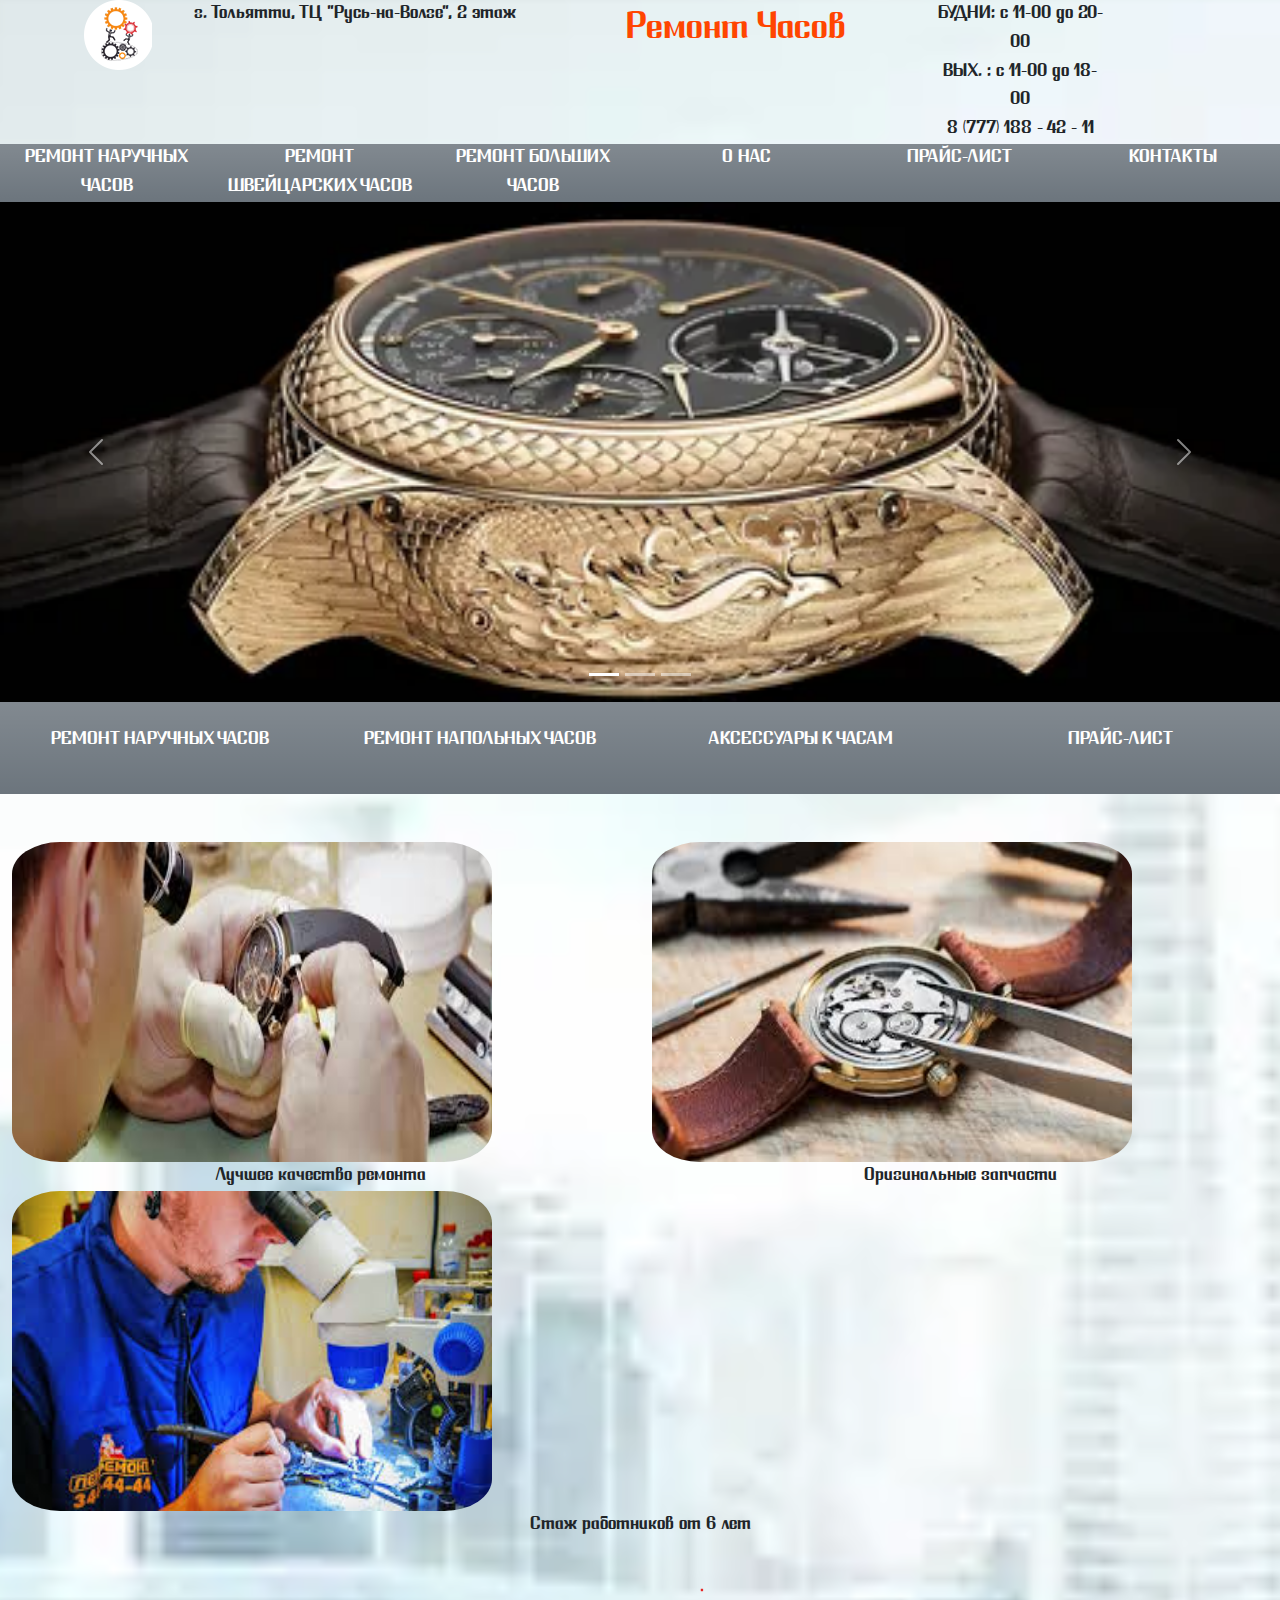
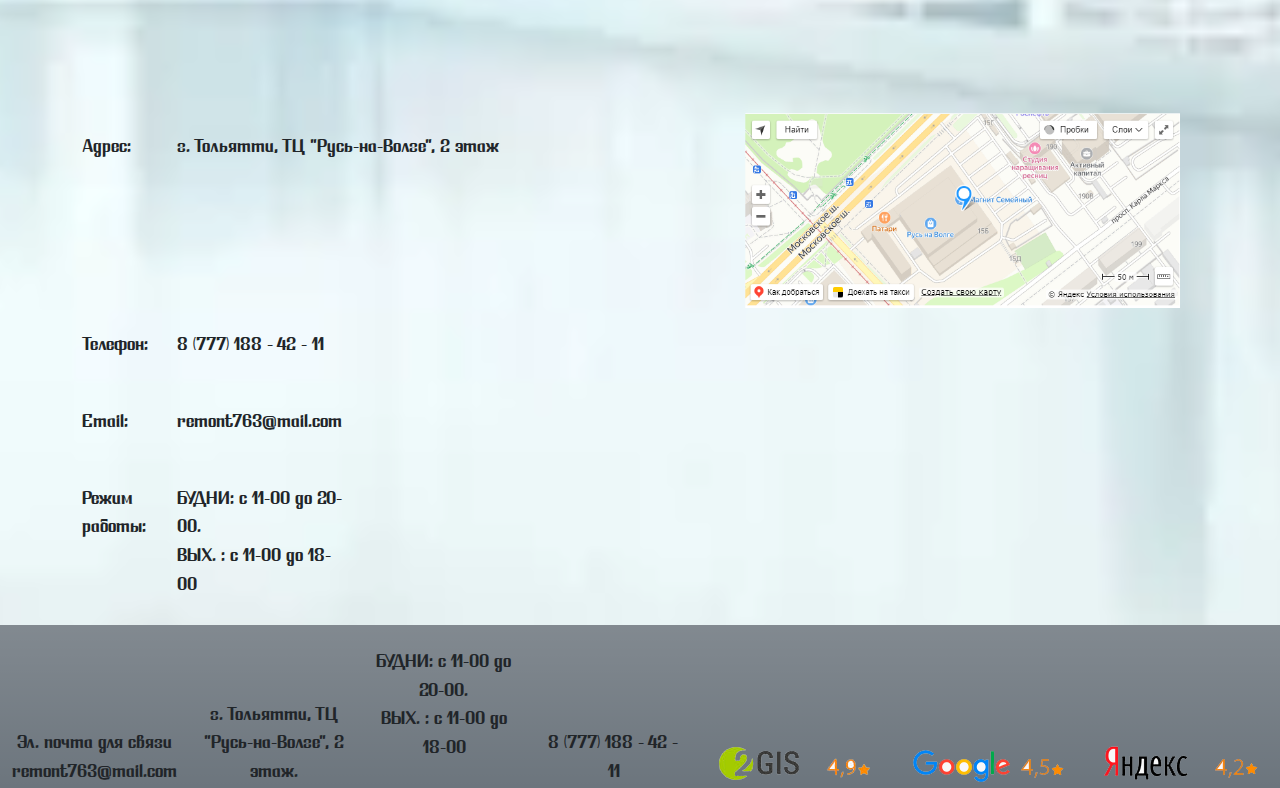
<file: index.html>
<!DOCTYPE html>
<html lang="en">
<head>
    <meta charset="UTF-8">
    <meta http-equiv="X-UA-Compatible" content="IE=edge">
    <meta name="viewport" content="width=device-width, initial-scale=1.0">
    <title>Document</title>
    <link href="css/bootstrap.min.css" rel="stylesheet">
    <style>
.header{
    font-size: 200%;
    font-weight: bold;
    color: orangered;
}
.imgcontainer{
    background-position: center;
    background-repeat: no-repeat;
    background-size: cover;
    width: 100%;
    height: 500px;
}

.imgcontainer1{
    background-position: center;
    background-repeat: no-repeat;
    background-size: cover;
    width: 100%;
    height: 500px;
}

.imgcontainer2{
    background-position: center;
    background-repeat: no-repeat;
    background-size: cover;
    width: 100%;
    height: 500px;
}

.header-info{
  font-weight: bold;
}

.col-4{
  font-weight: bold;
}

.col{
  font-weight: bold;
}

 body{
  background-image: url(fon1.webp);
  background-size: cover;
  background-repeat: repeat-y;
  background-position: center;
  font-family: myfonts ;
  font-size: 120%;
 }

 a{
  color: white;
  text-decoration: dashed;
 }

 a:hover{
  color: gold;
 }

 .radiys{
  border-radius: 10%;
 }

 @font-face {
  font-family: myfonts;
  src: url(Revard/Revard.ttf) format("truetype");
  font-size:medium ;
  font-weight: 600;
 }

 .photo{
  height: 20rem ;
   width: 30rem;
 }

 @media (max-width:480px){
.photo{
  height: 19rem;
  width: 19rem;
}
.karta{
 margin-right: 60px;
 width: 19rem;
}
.text{
  text-align: right;
}
}
.karta{
  height: 20rem ;
   width: 30rem;
}

@media (max-width:1024px){
.sizee{
  font-size: 15px;
}
.photo{
  height: 25rem;
  width: 45rem;
}
}

 
 

    </style>
</head>



<body>
  <div class="container text-center">
    <div class="row align-items-start">
        <div class="col-lg-1 col-md-2 col-xs-12">
          <img src="logo.png">
        </div>
        <div class="col-4 col-xs-12">
            г. Тольятти, ТЦ "Русь-на-Волге", 2 этаж</br> 
            </div>

            <div class="col-md-4 col-xs-12 ">
                    <div class="header">Ремонт Часов</div>
                </div>


         <div class="col-md-2 col-xs-12">
                    <div class="header-info">
                        <div class="info">
                            БУДНИ: с 11-00 до 20-00</br>
                             ВЫХ. :    с 11-00 до 18-00 </br>
                            8 (777) 188 - 42 - 11</dr>
   </div>
                    </div>
         </div>
    </div>
  </div>
   <div class="container-fluid text-center bg-secondary bg-gradient text-white">
    <div class="row align-items-start ">
      <div class="col col-xs-12">
      РЕМОНТ НАРУЧНЫХ ЧАСОВ 
      </div>
      <div class="col col-xs-12">
        РЕМОНТ  ШВЕЙЦАРСКИХ  ЧАСОВ
      </div>
      <div class="col col-xs-12">
        РЕМОНТ БОЛЬШИХ  ЧАСОВ
      </div>
        <div class="col col-xs-12">
            О   НАС
        </div>
            <div class="col">
                ПРАЙС-ЛИСТ
            </div>
                <div class="col">
                    КОНТАКТЫ
                </div>
    </div>
   </div>
   </div>

        <div id="carouselExampleCaptions" class="carousel slide">
                    <div class="carousel-indicators">
                      <button type="button" data-bs-target="#carouselExampleCaptions" data-bs-slide-to="0" class="active" aria-current="true" aria-label="Slide 1"></button>
                      <button type="button" data-bs-target="#carouselExampleCaptions" data-bs-slide-to="1" aria-label="Slide 2"></button>
                      <button type="button" data-bs-target="#carouselExampleCaptions" data-bs-slide-to="2" aria-label="Slide 3"></button>
                    </div>
                    <div class="carousel-inner">
                      <div class="carousel-item active">
                        <div class="imgcontainer" style="background-image:url(photo1.webp) ;"></div>
                        <div class="carousel-caption d-none d-md-block">
                        </div>
                      </div>
                      <div class="carousel-item">
                        <div class="imgcontainer1" style="background-image:url(photo2.webp) ;"></div>
                        <div class="carousel-caption d-none d-md-block">
                        </div>
                      </div>
                      <div class="carousel-item">
                        <div class="imgcontainer2" style="background-image:url(photo3.webp) ;"></div>
                        <div class="carousel-caption d-none d-md-block">
                        </div>
                      </div>
                    <button class="carousel-control-prev" type="button" data-bs-target="#carouselExampleCaptions" data-bs-slide="prev">
                      <span class="carousel-control-prev-icon" aria-hidden="true"></span>
                      <span class="visually-hidden">Previous</span>
                    </button>
                    <button class="carousel-control-next" type="button" data-bs-target="#carouselExampleCaptions" data-bs-slide="next">
                      <span class="carousel-control-next-icon" aria-hidden="true"></span>
                      <span class="visually-hidden">Next</span>
                    </button>
                  </div>
        </div>


                  <div class="container-fluid  text-center  bg-secondary bg-gradient text-white " >
                    <div class="row align-items-start" >
                      <div class="col my-4 col-xs-12 ">
                       <a href="infa1.html"> РЕМОНТ НАРУЧНЫХ ЧАСОВ </a>
                      </div>
                      <div class="col my-4 col-xs-12">
                        <a href="infa2.html"> РЕМОНТ НАПОЛЬНЫХ ЧАСОВ </a>
                      </div>
                      <div class="col my-4 col-xs-12">
                        <a href="infa3.html">АКСЕССУАРЫ К ЧАСАМ</a>
                      </div>
                      <div class="col my-4 col-xs-12">
                        <p> <a href="infa4.html"> ПРАЙС-ЛИСТ</a></p>
                      </div>
                    </div>
                  </div>
                  


                  <div class="container-fluid text-center my-5" >
                    <div class="row align-items-center text-center">
                      <div class="col ">
                        <img src="remont1.jfif " class="d-block radiys photo">
                        Лучшее качество ремонта 
                      </div>
                      <div class="col">
                        <img src="remont2.jfif"class="d-block radiys photo">
                        Оригинальные запчасти
                      </div>
                      <div class="col">
                        <img src="remont3.jfif"class="d-block radiys photo">
                        Стаж работников от 6 лет 
                      </div>
                    </div>
                  </div>
                  <div class="text">
                  <div class="container text-left">
                    <div class="row align-items-center">
                      <div class="col-sm-1">
                        <b>Адрес:</b> 
                      </div>
                      <div class="col ">
                        г. Тольятти, ТЦ "Русь-на-Волге", 2 этаж</br> 
                       
                      </div>
                      <div class="col">
                        <a href="https://yandex.ru/maps/org/rus_na_volge/1018471833/?ll=49.273449%2C53.517562&z=18">
                           <img src="karta.png"class="d-block karta" ></a>
                      </div>
                    </div>
                  </div>
                  </div>
                  <div class="sizee">
                  <div class="container text-left">
                    <div class="row">
                      <div class="col-6 col-sm-1 my-4"><b>Телефон:</b></div>
                      <div class="col-6 col-sm-2 my-4"> <b>8 (777) 188 - 42 - 11</b></div>
                      <div class="w-100"></div>
                      <div class="col-6 col-sm-1 my-4"><b>Email:</b></div>
                      <div class="col-6 col-sm-2 my-4"><b>remont763@mail.com</b></div>
                      <div class="w-100"></div>
                      <div class="col-6 col-sm-1 my-4"><b>Режим работы:</b></div>
                      <div class="col-6 col-sm-2 my-4"><b> БУДНИ: с 11-00 до 20-00.<br>
                        ВЫХ. : с 11-00 до 18-00</b></div>
                    </div>
                  </div>
                  </div>

                  <div class="container-fluid text-center  bg-secondary bg-gradient ">
                    <div class="row align-items-end">
                      <div class="col">
                        Эл. почта для связи <br>
                        remont763@mail.com
                      </div>
                      <div class="col">
                        г. Тольятти, ТЦ "Русь-на-Волге", 2 этаж. <br>
                        
                      </div>
                      <div class="col my-4">
                        БУДНИ: с 11-00 до 20-00.<br>
                        ВЫХ. : с 11-00 до 18-00
                      </div>
                      <div class="col">
                        8 (777) 188 - 42 - 11
                      </div>
                      
                      <div class="col">
                       <img src="podval.1.png">
                      </div>
                      <div class="col">
                        <img src="podval.2.png">
                       </div>
                       <div class="col">
                        <img src="podval.3.png">
                       </div>
                    </div>
                  </div>


               
               
                  

   
      
































    <script src="js/bootstrap.bundle.min.js"></script>
</body>
</html>
</file>
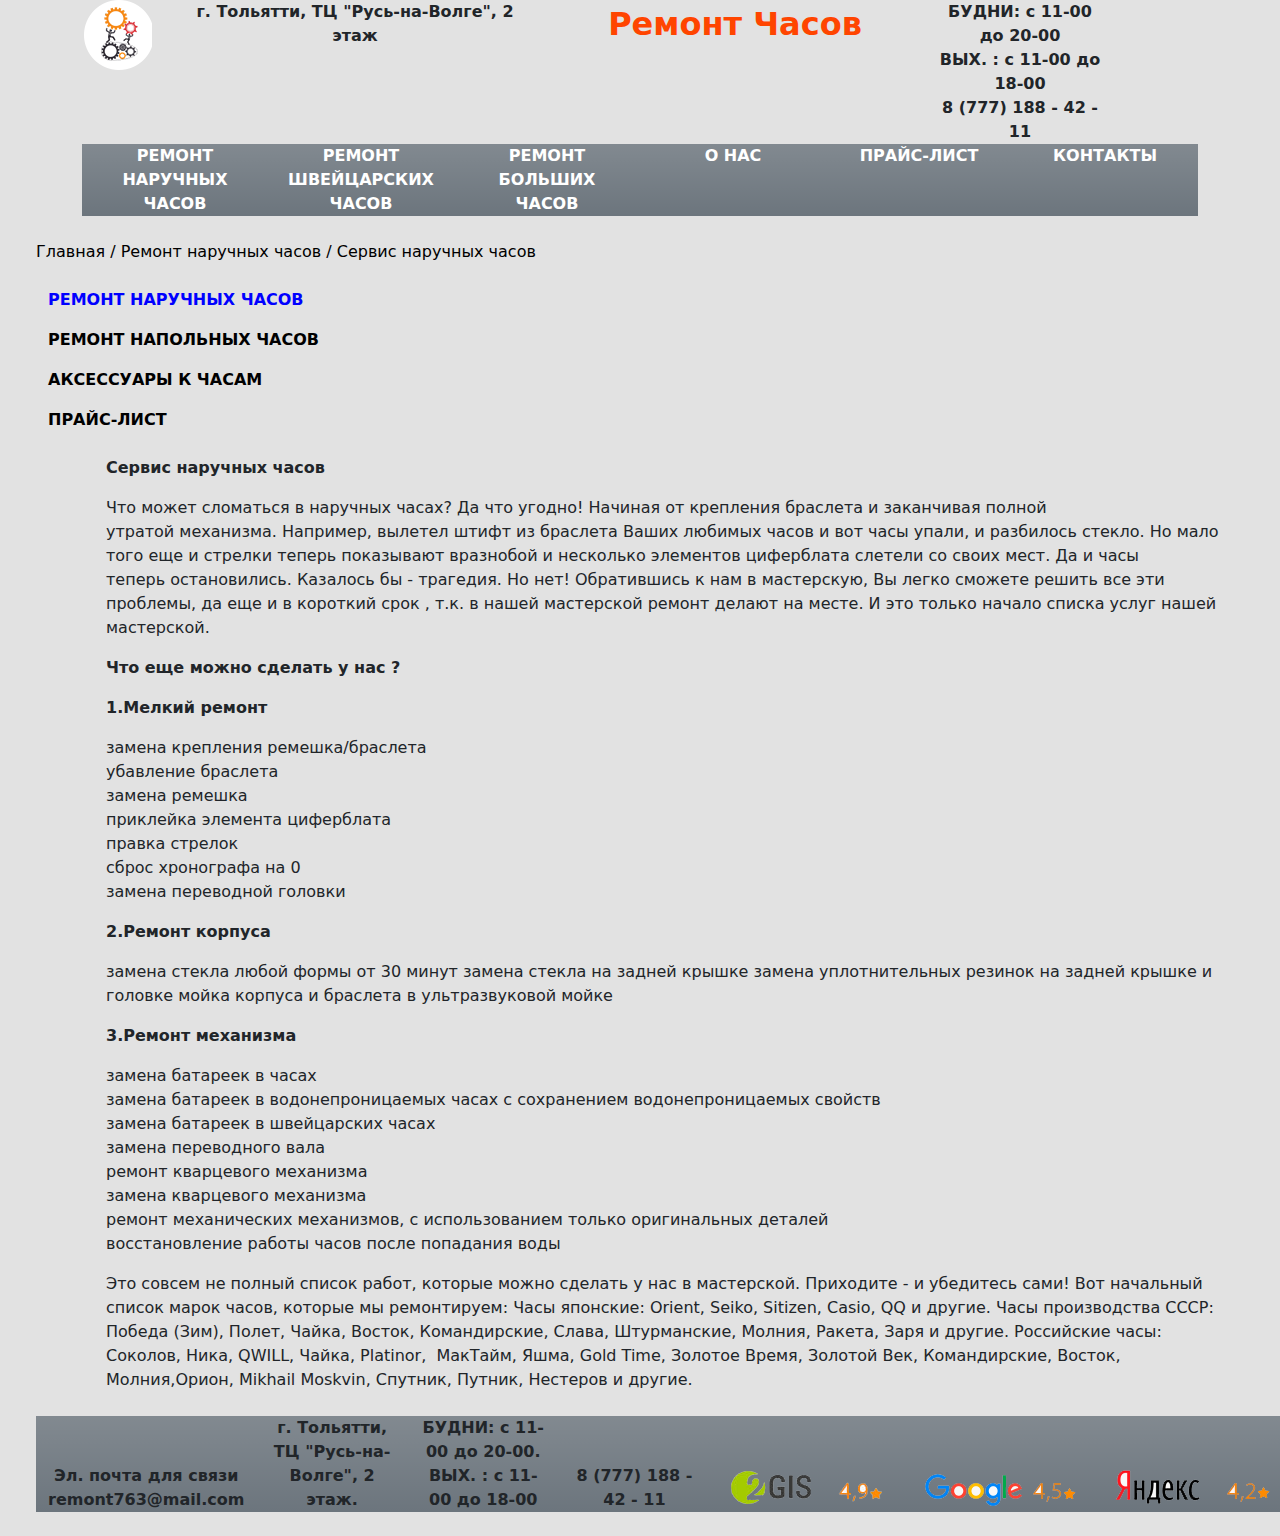
<file: infa1.html>
<!DOCTYPE html>
<html lang="en">
<head>
    <meta charset="UTF-8">
    <meta http-equiv="X-UA-Compatible" content="IE=edge">
    <meta name="viewport" content="width=device-width, initial-scale=1.0">
    <title>Document</title>
    <link href="css/bootstrap.min.css" rel="stylesheet">
    <style>
.header{
    font-size: 200%;
    font-weight: bold;
    color: orangered;
}
.header-info{
  font-weight: bold;
}
.col{
  font-weight: bold;
}
.col-4{
  font-weight: bold;
}

.row_blue{
 color: blue;
 font-weight: bold;
}

a{
  color: black;
  text-decoration: dashed;
 }

 body{
 background-image: url(fooon.jpg);
  background-size: cover;
  background-position: center;
 }












    </style>
  




























</head>
<body>
  <div class="container text-center">
    <div class="row align-items-start">
        <div class="col-lg-1 col-md-2 col-xs-12">
          <img src="logo.png">
    </div>
    <div class="col-4">
        г. Тольятти, ТЦ "Русь-на-Волге", 2 этаж</br> 
        </div>

        <div class="col-md-4 ">
                <div class="header">Ремонт Часов</div>
            </div>


     <div class="col-md-2">
                <div class="header-info">
                    <div class="info">
                        БУДНИ: с 11-00 до 20-00</br>
                         ВЫХ. :    с 11-00 до 18-00 </br>
                        8 (777) 188 - 42 - 11</dr>
</div>
                </div>
     </div>
</div>
<div class="container-fluid text-center bg-secondary bg-gradient text-white">
<div class="row align-items-start ">
  <div class="col">
  РЕМОНТ НАРУЧНЫХ ЧАСОВ 
  </div>
  <div class="col">
    РЕМОНТ  ШВЕЙЦАРСКИХ  ЧАСОВ
  </div>
  <div class="col">
    РЕМОНТ БОЛЬШИХ  ЧАСОВ
  </div>
    <div class="col">
        О   НАС
    </div>
        <div class="col">
            ПРАЙС-ЛИСТ
        </div>
            <div class="col">
                КОНТАКТЫ
            </div>
</div>
</div>
</div>
<div class="container-fluid text-left my-4 mx-4">
<h8>
<a href="glavn.html"> Главная  /  Ремонт наручных часов  /  Сервис наручных часов  </a>
</h8>
<div class="container-fluid text-left my-4">
<div class="row_blue">
  <p>РЕМОНТ НАРУЧНЫХ ЧАСОВ </p>
  
  <p> <a href="infa2.html"> РЕМОНТ НАПОЛЬНЫХ ЧАСОВ </a> </p>
  
  <p><a href="infa3.html">АКСЕССУАРЫ К ЧАСАМ</a></p>
  
  <p> <a href="infa4.html"> ПРАЙС-ЛИСТ</a></p>
</div>
</div>

<div class="container text-left my-4">
<div class="row-inf">
  <p><b>Сервис наручных часов</b> </p>
  
  <p>Что может сломаться в наручных часах? Да что угодно! Начиная от крепления браслета и заканчивая полной утратой механизма.
    Например, вылетел штифт из браслета Ваших любимых часов и вот часы упали, и разбилось стекло. Но мало того еще и стрелки
    теперь показывают вразнобой и несколько элементов циферблата слетели со своих мест. Да и часы теперь остановились.
   Казалось бы - трагедия. Но нет! Обратившись к нам в мастерскую, Вы легко сможете решить все эти проблемы, да еще и в короткий
    срок , т.к. в нашей мастерской ремонт делают на месте. И это только начало списка услуг нашей мастерской.</p>
  
  <p><b>Что еще можно сделать  у нас ?</b></p>
 
  <p><b>1.Мелкий ремонт</b></p>
  
  <p>
    замена крепления ремешка/браслета<br>
    убавление браслета<br>
    замена ремешка<br>
    приклейка элемента циферблата<br>
    правка стрелок<br>
    сброс хронографа на 0<br>
    замена переводной головки</p>
  
  <p><b>2.Ремонт корпуса</b></p>
  
  <p>замена стекла любой формы от 30 минут
    замена стекла на задней крышке
    замена уплотнительных резинок на задней крышке и головке
    мойка корпуса и браслета в ультразвуковой мойке</p>
 
  <p><b>3.Ремонт механизма</b></p>
 
  <p>замена батареек в часах<br>
    замена батареек в водонепроницаемых часах с сохранением водонепроницаемых свойств<br>
    замена батареек в швейцарских часах<br>
    замена переводного вала<br>
    ремонт кварцевого механизма<br>
    замена кварцевого механизма<br>
    ремонт механических механизмов, с использованием только оригинальных деталей<br>
    восстановление работы часов после попадания воды</p>

  <p>Это совсем не полный список работ, которые можно сделать у нас в мастерской. Приходите - и убедитесь сами!
    Вот начальный список марок часов, которые мы ремонтируем:
    Часы японские: Orient, Seiko, Sitizen, Casio, QQ и другие.
    Часы производства СССР: Победа (Зим), Полет, Чайка, Восток, Командирские, Слава, Штурманские, Молния, Ракета, Заря и другие.
    Российские часы: Соколов, Ника, QWILL, Чайка, Platinor,  МакТайм, Яшма, Gold Time, Золотое Время, Золотой Век, Командирские, Восток, Молния,Орион, Mikhail Moskvin,
     Спутник, Путник, Нестеров и другие.</p>
</div>
</div>
<div class="container-fluid text-center  bg-secondary bg-gradient  ">
<div class="row align-items-end ">
  <div class="col">
    Эл. почта для связи <br>
    remont763@mail.com
  </div>
  <div class="col">
    г. Тольятти, ТЦ "Русь-на-Волге", 2 этаж. <br>
   
  </div>
  <div class="col">
    БУДНИ: с 11-00 до 20-00.<br>
    ВЫХ. : с 11-00 до 18-00
  </div>
  <div class="col">
    8 (777) 188 - 42 - 11
  </div>
  
  <div class="col">
   <img src="podval.1.png">
  </div>
  <div class="col">
    <img src="podval.2.png">
   </div>
   <div class="col">
    <img src="podval.3.png">
   </div>
</div>
</div>








































    <script src="js/bootstrap.bundle.min.js"></script>
</body>
</html>
</file>
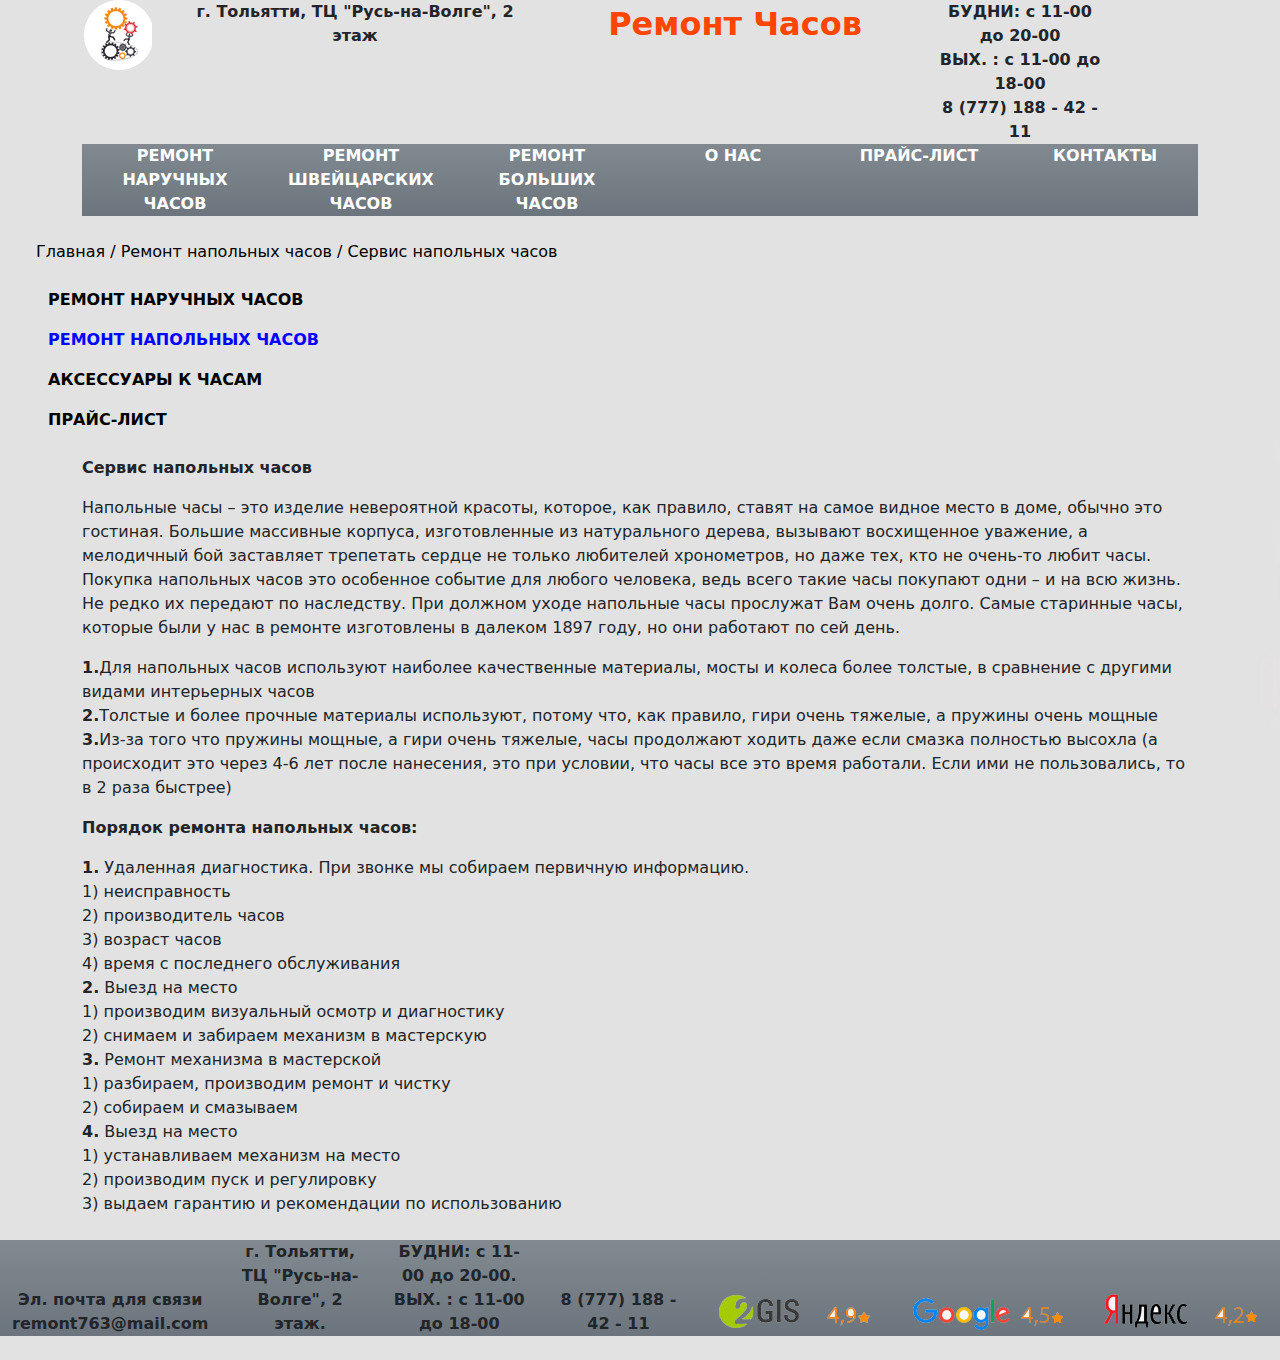
<file: infa2.html>
<!DOCTYPE html>
<html lang="en">
<head>
    <meta charset="UTF-8">
    <meta http-equiv="X-UA-Compatible" content="IE=edge">
    <meta name="viewport" content="width=device-width, initial-scale=1.0">
    <title>Document</title>
    <link href="css/bootstrap.min.css" rel="stylesheet">
    <style>
.header{
    font-size: 200%;
    font-weight: bold;
    color: orangered;
}
.header-info{
  font-weight: bold;
}
.col{
  font-weight: bold;
}
.col-4{
  font-weight: bold;
}

.row_blue{
 color: blue;
 font-weight: bold;
} 

a{
  color: black;
  text-decoration: dashed;
 }

 body{
 background-image: url(fooon.jpg);
  background-size: cover;
  background-position: center;
 }



        
    </style>














    <script src="js/bootstrap.bundle.min.js"></script> 
</head>

<body>
  <div class="container text-center">
    <div class="row align-items-start">
        <div class="col-lg-1 col-md-2 col-xs-12">
          <img src="logo.png">
        </div>
        <div class="col-4">
            г. Тольятти, ТЦ "Русь-на-Волге", 2 этаж</br> 
           </div>

            <div class="col-md-4 ">
                    <div class="header">Ремонт Часов</div>
                </div>


         <div class="col-md-2">
                    <div class="header-info">
                        <div class="info">
                            БУДНИ: с 11-00 до 20-00</br>
                             ВЫХ. :    с 11-00 до 18-00 </br>
                            8 (777) 188 - 42 - 11</dr>
   </div>
                    </div>
         </div>
    </div>
   <div class="container-fluid text-center bg-secondary bg-gradient text-white">
    <div class="row align-items-start ">
      <div class="col">
      РЕМОНТ НАРУЧНЫХ ЧАСОВ 
      </div>
      <div class="col">
        РЕМОНТ  ШВЕЙЦАРСКИХ  ЧАСОВ
      </div>
      <div class="col">
        РЕМОНТ БОЛЬШИХ  ЧАСОВ
      </div>
        <div class="col">
            О   НАС
        </div>
            <div class="col">
                ПРАЙС-ЛИСТ
            </div>
                <div class="col">
                    КОНТАКТЫ
                </div>
    </div>
   </div>
   </div>
   <div class="container-fluid text-left my-4 mx-4">
   <h8>
    <a href="glavn.html"> Главная  /  Ремонт напольных часов  /  Сервис напольных часов  </a>
   </h8>
   <div class="container-fluid text-left my-4">
    <div class="row_blue">
      <p> <a href="infa1.html"> РЕМОНТ НАРУЧНЫХ ЧАСОВ </a> </p>
      
      <p>РЕМОНТ НАПОЛЬНЫХ ЧАСОВ </p>
      
      <p><a href="infa3.html">АКСЕССУАРЫ К ЧАСАМ</a></p>
      
      <p> <a href="infa4.html"> ПРАЙС-ЛИСТ</a></p>
   </div>
   </div>
   </div>

   <div class="container text-left my-4">
    <div class="row-inf">
      <p><b>Сервис напольных часов</b> </p>

      <p>Напольные часы – это изделие невероятной красоты, которое, как правило, ставят на самое видное место в доме, обычно это гостиная. 
        Большие массивные корпуса, изготовленные из натурального дерева, вызывают восхищенное уважение, а мелодичный бой заставляет трепетать
         сердце не только любителей хронометров, но даже тех, кто не очень-то любит часы. Покупка напольных часов это особенное событие для любого человека, ведь 
         всего такие часы покупают одни – и на всю жизнь. Не редко их передают по наследству. При должном уходе напольные часы прослужат Вам очень долго. Самые старинные
         часы, которые были у нас в ремонте изготовлены в далеком 1897 году, но они работают по сей день.</p>

         <p><b>1.</b>Для напольных часов используют наиболее качественные материалы, мосты и колеса более толстые, в сравнение с другими видами интерьерных часов<br>
            <b>2.</b>Толстые и более прочные материалы используют, потому что, как правило, гири очень тяжелые, а пружины очень мощные<br>
            <b>3.</b>Из-за того что пружины мощные, а гири очень тяжелые, часы продолжают ходить даже если смазка полностью высохла 
            (а происходит это через 4-6 лет после нанесения, это при условии, что часы все это время работали. Если ими не пользовались, то в 2 раза быстрее)</p>

            <p><b>Порядок ремонта напольных часов:</b> </p>
            <b>1.</b> Удаленная диагностика. При звонке мы собираем первичную информацию.<br>
            1) неисправность<br>
            2) производитель часов<br>
            3) возраст часов<br>
            4) время с последнего обслуживания <br>

            <b>2.</b> Выезд на место <br>
            1) производим визуальный осмотр и диагностику<br>
            2) снимаем и забираем механизм в мастерскую <br>

            <b>3.</b> Ремонт механизма в мастерской<br>
            1) разбираем, производим ремонт и чистку<br>
            2) собираем и смазываем <br>

            <b>4.</b> Выезд на место <br>

            1) устанавливаем механизм на место<br>
            2) производим пуск и регулировку<br>
            3) выдаем гарантию и рекомендации по использованию<br>
    </div>
   </div>
   
            
            <div class="container-fluid text-center  bg-secondary bg-gradient  my-4">
              <div class="row align-items-end">
                <div class="col">
                  Эл. почта для связи <br>
                  remont763@mail.com
                </div>
                <div class="col">
                  г. Тольятти, ТЦ "Русь-на-Волге", 2 этаж. <br>
                  
                </div>
                <div class="col">
                  БУДНИ: с 11-00 до 20-00.<br>
                  ВЫХ. : с 11-00 до 18-00
                </div>
                <div class="col">
                  8 (777) 188 - 42 - 11
                </div>
                
                <div class="col">
                 <img src="podval.1.png">
                </div>
                <div class="col">
                  <img src="podval.2.png">
                 </div>
                 <div class="col">
                  <img src="podval.3.png">
                 </div>
              </div>
            </div>




































    <script src="js/bootstrap.bundle.min.js"></script>
</body>
</html>
</file>
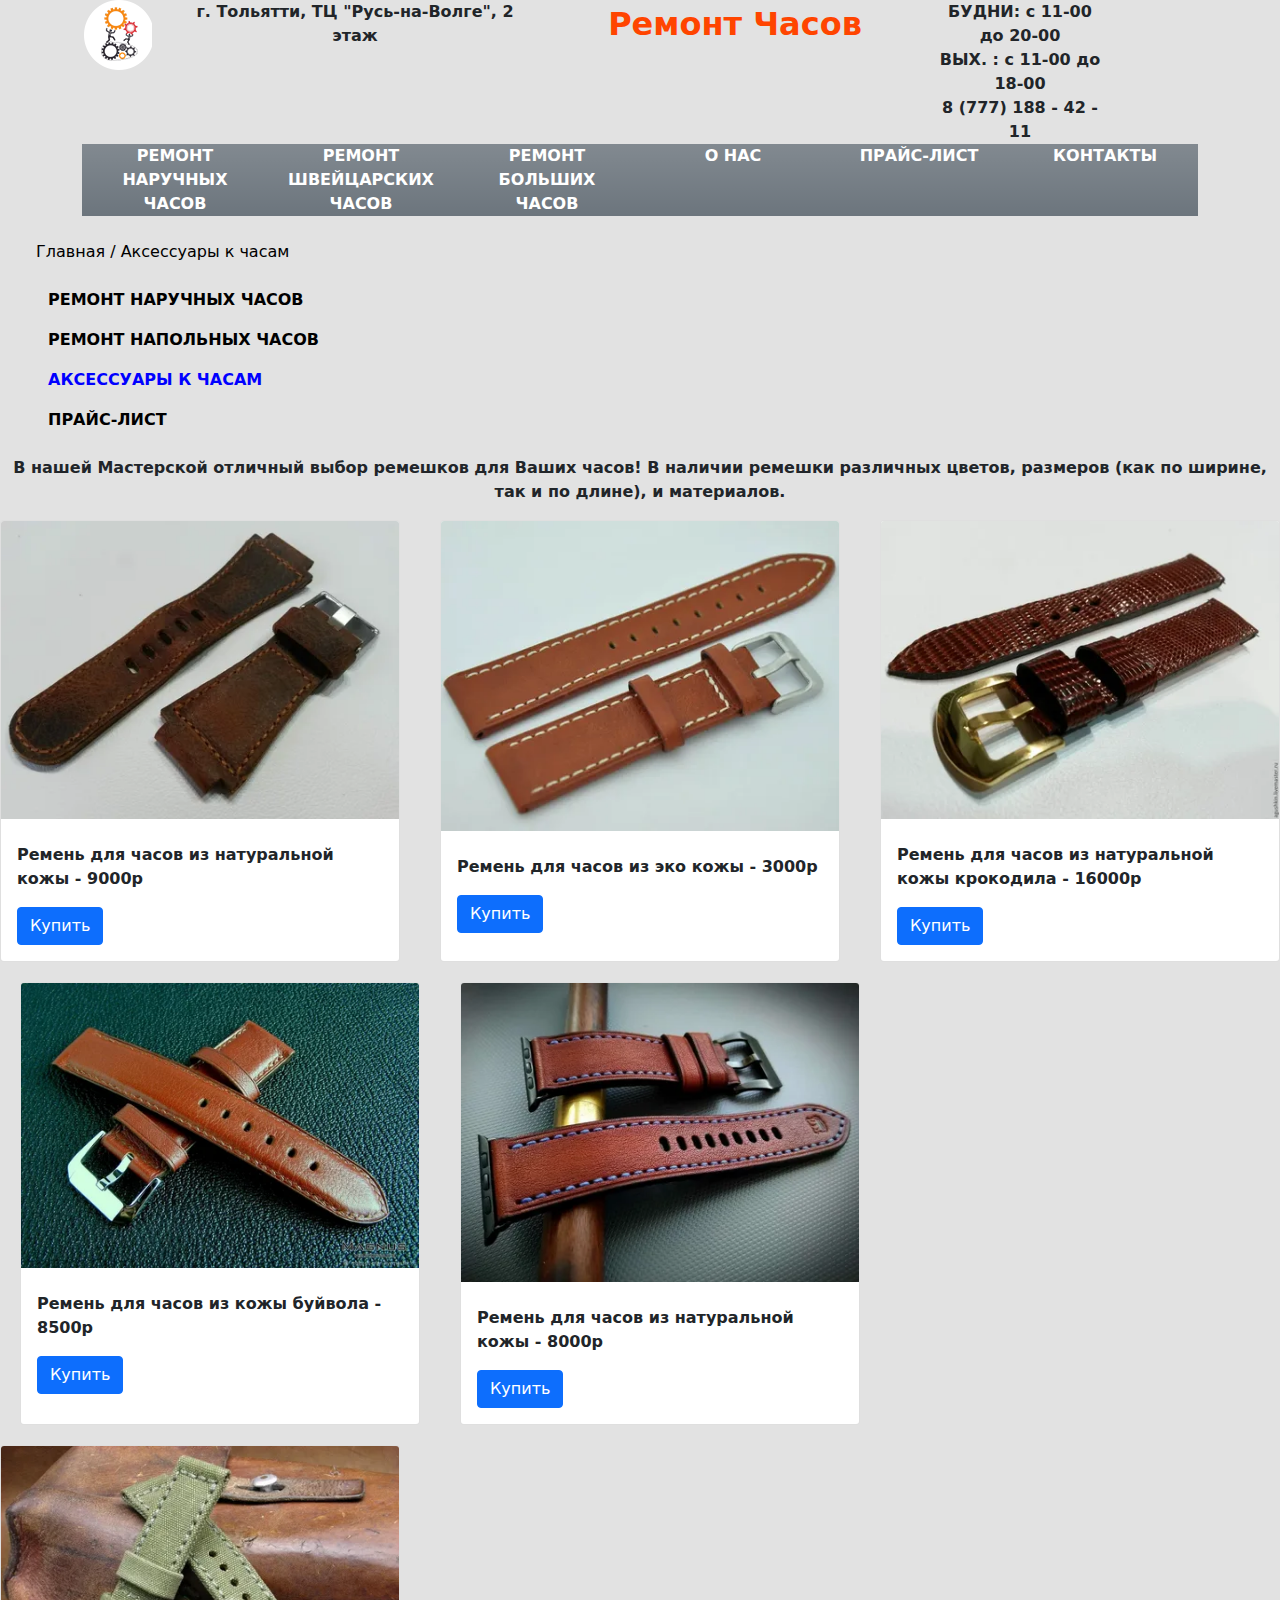
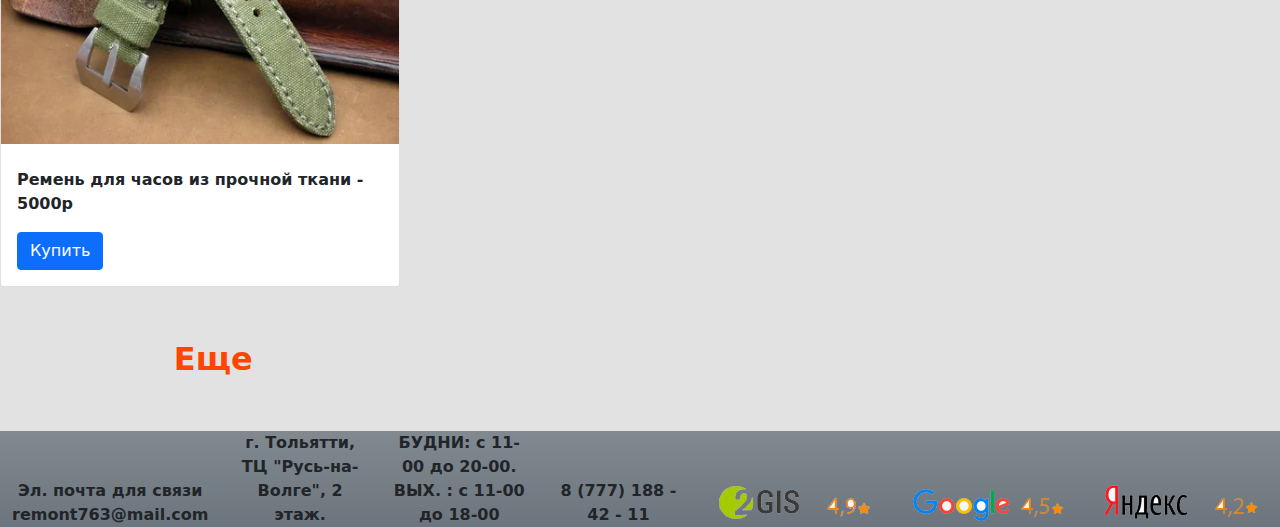
<file: infa3.html>
<!DOCTYPE html>
<html lang="en">
<head>
    <meta charset="UTF-8">
    <meta http-equiv="X-UA-Compatible" content="IE=edge">
    <meta name="viewport" content="width=device-width, initial-scale=1.0">
    <title>Document</title>
    <link href="css/bootstrap.min.css" rel="stylesheet">
    <style>
style>
       .header{
    font-size: 200%;
    font-weight: bold;
}
.header-info{
  font-weight: bold;
}
.col{
  font-weight: bold;
}
.col-4{
  font-weight: bold;
}

.row_blue{
 color: blue;
 font-weight: bold;
} 

a{
  color: black;
  text-decoration: dashed;
 }


 .radiys{
  border-radius: 10%;
 } 

 .d-flex{
  flex-wrap: wrap;
  gap: 20px;
 }
 .header{
    font-size: 200%;
    font-weight: bold;
    color: orangered;
}

body{
 background-image: url(fooon.jpg);
  background-size: cover;
  background-position: center;
 }
 
    </style>
    
</head>
<body>
  <div class="container text-center">
    <div class="row align-items-start">
        <div class="col-lg-1 col-md-2 col-xs-12">
          <img src="logo.png">
        </div>
        <div class="col-4">
            г. Тольятти, ТЦ "Русь-на-Волге", 2 этаж</br> 
            </div>

            <div class="col-md-4 ">
                    <div class="header">Ремонт Часов</div>
                </div>


         <div class="col-md-2">
                    <div class="header-info">
                        <div class="info">
                            БУДНИ: с 11-00 до 20-00</br>
                             ВЫХ. :    с 11-00 до 18-00 </br>
                            8 (777) 188 - 42 - 11</dr>
   </div>
                    </div>
         </div>
    </div>
   <div class="container-fluid text-center bg-secondary bg-gradient text-white">
    <div class="row align-items-start ">
      <div class="col">
      РЕМОНТ НАРУЧНЫХ ЧАСОВ 
      </div>
      <div class="col">
        РЕМОНТ  ШВЕЙЦАРСКИХ  ЧАСОВ
      </div>
      <div class="col">
        РЕМОНТ БОЛЬШИХ  ЧАСОВ
      </div>
        <div class="col">
            О   НАС
        </div>
            <div class="col">
                ПРАЙС-ЛИСТ
            </div>
                <div class="col">
                    КОНТАКТЫ
                </div>
    </div>
   </div>
   </div>
   <div class="container-fluid text-left my-4 mx-4">
   <h8>
    <a href="glavn.html"> Главная  /  Аксессуары к часам  </a>
   </h8>
   <div class="container-fluid text-left my-4">
    <div class="row_blue">
      <p> <a href="infa1.html"> РЕМОНТ НАРУЧНЫХ ЧАСОВ </a> </p>
      
      <p> <a href="infa2.html"> РЕМОНТ НАПОЛЬНЫХ ЧАСОВ </a> </p>
      
      <p>АКСЕССУАРЫ К ЧАСАМ</p>
      
      <p> <a href="infa4.html"> ПРАЙС-ЛИСТ</a></p>
   </div>
   </div>
   </div>
   <div class="container-fluid text-center  ">
    <div class="row align-items-end">
   <p><b>В нашей Мастерской отличный выбор ремешков для Ваших часов! В наличии ремешки различных цветов, размеров (как по ширине, так и по длине), и материалов.</b></p>
    </div>
   </div>
   
    
   <div class="d-flex ">
      <div class="card " style="width: 25rem;">
        <img src="rem1.webp" class="card-img-top" alt="...">
        <div class="card-body">
          <h5 class="card-title"></h5>
          <p class="card-text"><b>Ремень для часов из натуральной кожы - 9000p</b></p>
          <a href="#" class="btn btn-primary">Купить</a>
        </div>
      </div>
    <br>
      <div class="card" style="width: 25rem;">
        <img src="rem2.webp" class="card-img-top" alt="...">
        <div class="card-body">
          <h5 class="card-title"></h5>
          <p class="card-text"><b>Ремень для часов из эко кожы - 3000p</b></p>
          <a href="#" class="btn btn-primary">Купить</a>
        </div>
      </div>
    <br>
      <div class="card" style="width: 25rem;">
        <img src="rem3.webp" class="card-img-top" alt="...">
        <div class="card-body">
          <h5 class="card-title"></h5>
          <p class="card-text"><b>Ремень для часов из натуральной кожы крокодила - 16000p</b></p>
          <a href="#" class="btn btn-primary">Купить</a>
        </div>
      </div>
      <br>
      <div class="card" style="width: 25rem;">
        <img src="rem4.webp" class="card-img-top" alt="...">
        <div class="card-body">
          <h5 class="card-title"></h5>
          <p class="card-text"><b>Ремень для часов из кожы буйвола - 8500p</b></p>
          <a href="#" class="btn btn-primary">Купить</a>
        </div>
      </div>
      <br>
      <div class="card" style="width: 25rem;">
        <img src="rem5.webp" class="card-img-top" alt="...">
        <div class="card-body">
          <h5 class="card-title"></h5>
          <p class="card-text"><b>Ремень для часов из натуральной кожы - 8000p</b></p>
          <a href="#" class="btn btn-primary">Купить</a>
        </div>
      </div>
      <br>
      <div class="card" style="width: 25rem;">
        <img src="rem6.webp" class="card-img-top" alt="...">
        <div class="card-body">
          <h5 class="card-title"></h5>
          <p class="card-text"><b>Ремень для часов из прочной ткани - 5000p</b></p>
          <a href="#" class="btn btn-primary">Купить</a>
        </div>
      </div>
   </div>
   


  
  <div class="col-md-4 text-center my-5 ">
    <div class="header"><b>Еще</b></div>
</div>

<div class="container-fluid text-center  bg-secondary bg-gradient ">
    <div class="row align-items-end">
      <div class="col">
        Эл. почта для связи <br>
        remont763@mail.com
      </div>
      <div class="col">
        г. Тольятти, ТЦ "Русь-на-Волге", 2 этаж. <br>
        
      </div>
      <div class="col">
        БУДНИ: с 11-00 до 20-00.<br>
        ВЫХ. : с 11-00 до 18-00
      </div>
      <div class="col">
        8 (777) 188 - 42 - 11
      </div>
      
      <div class="col">
       <img src="podval.1.png">
      </div>
      <div class="col">
        <img src="podval.2.png">
       </div>
       <div class="col">
        <img src="podval.3.png">
       </div>
    </div>
  </div>



































    <script src="js/bootstrap.bundle.min.js"></script>
</body>
</html>
</file>
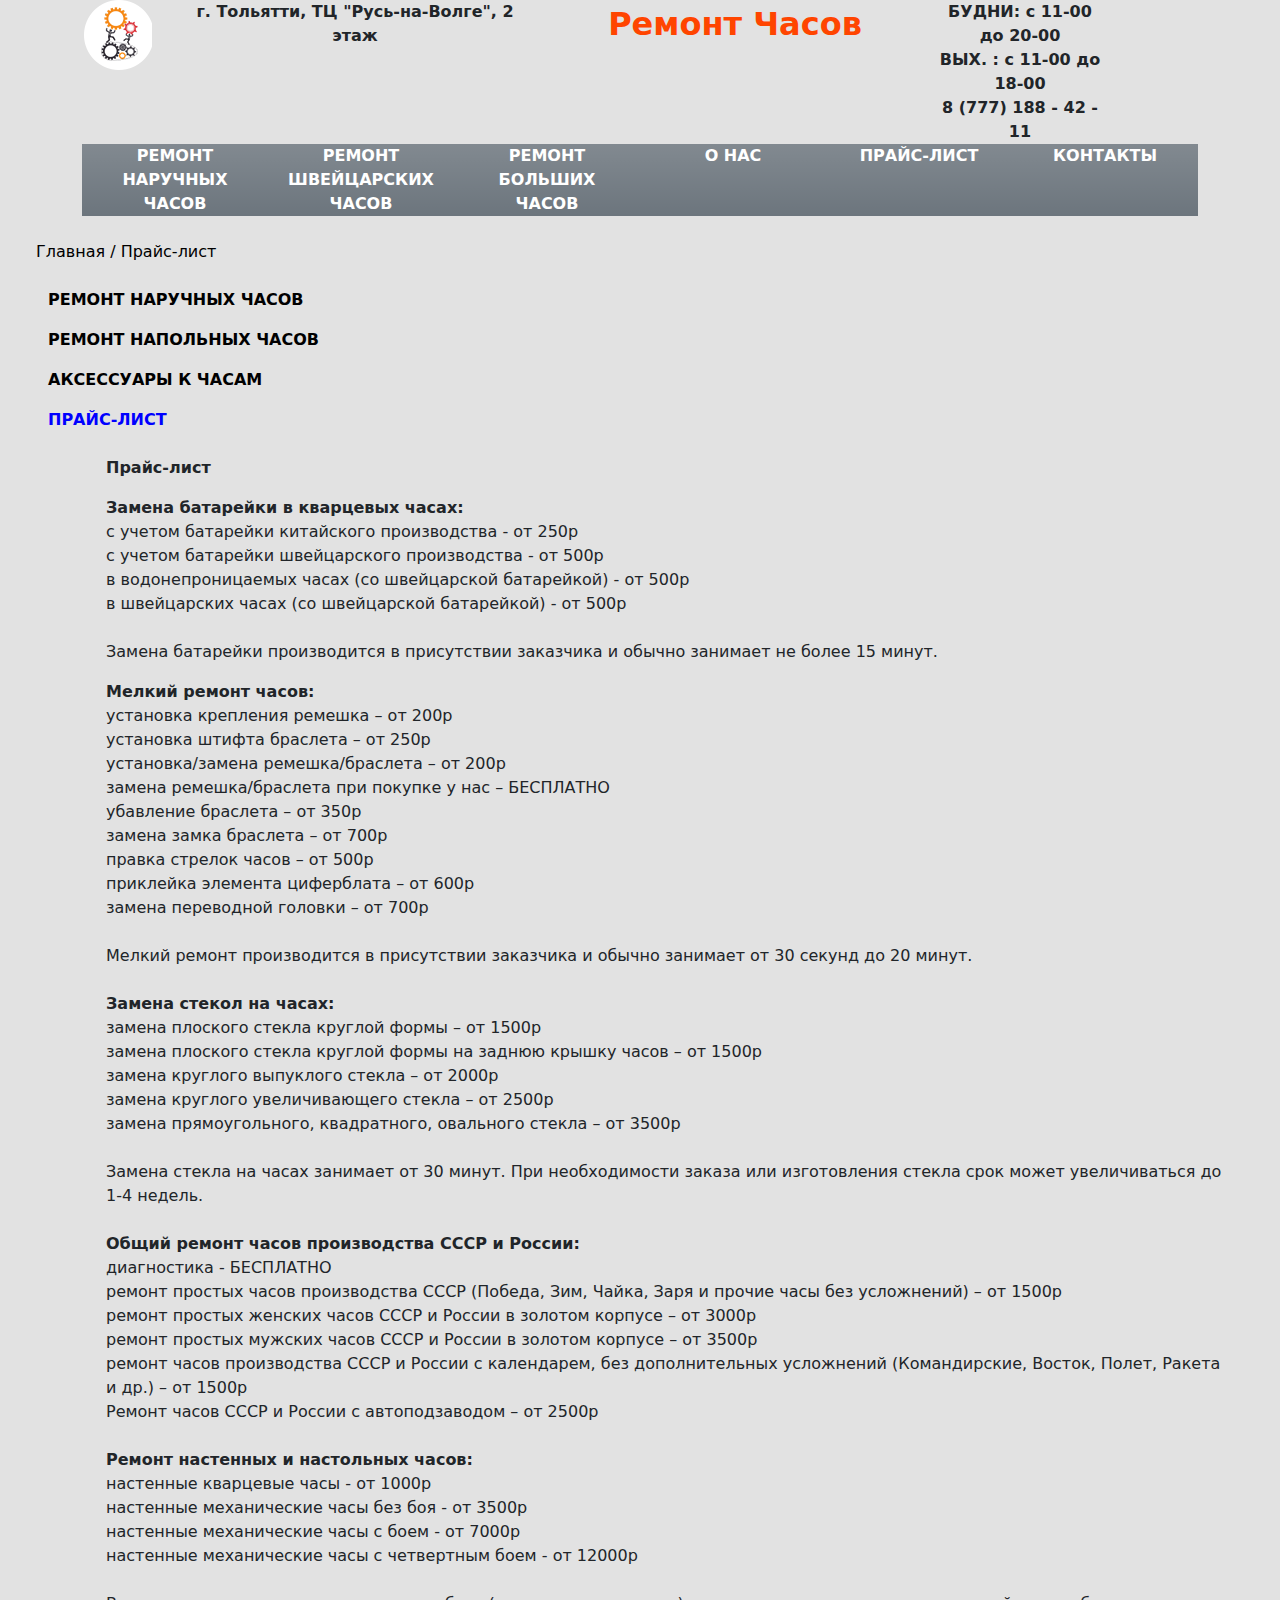
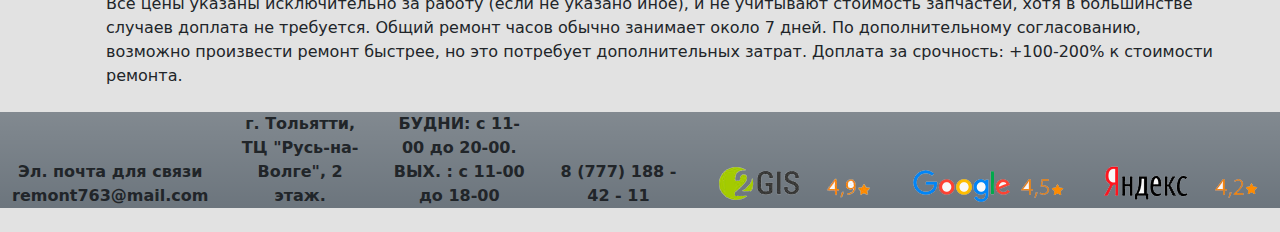
<file: infa4.html>
<!DOCTYPE html>
<html lang="en">
<head>
    <meta charset="UTF-8">
    <meta http-equiv="X-UA-Compatible" content="IE=edge">
    <meta name="viewport" content="width=device-width, initial-scale=1.0">
    <title>Document</title>
    <link href="css/bootstrap.min.css" rel="stylesheet">
    <style>
.header{
    font-size: 200%;
    font-weight: bold;
    color: orangered;
}
.header-info{
  font-weight: bold;
}
.col{
  font-weight: bold;
}
.col-4{
  font-weight: bold;
}

.row_blue{
 color: blue;
 font-weight: bold;
}

a{
  color: black;
  text-decoration: dashed;
 }

 body{
 background-image: url(fooon.jpg);
  background-size: cover;
  background-position: center;
 }

    </style>
</head>
<body>
  <div class="container text-center">
    <div class="row align-items-start">
        <div class="col-lg-1 col-md-2 col-xs-12">
          <img src="logo.png">
        </div>
        <div class="col-4">
            г. Тольятти, ТЦ "Русь-на-Волге", 2 этаж</br> 
            </div>

            <div class="col-md-4 ">
                    <div class="header">Ремонт Часов</div>
                </div>


         <div class="col-md-2">
                    <div class="header-info">
                        <div class="info">
                            БУДНИ: с 11-00 до 20-00</br>
                             ВЫХ. :    с 11-00 до 18-00 </br>
                            8 (777) 188 - 42 - 11</dr>
   </div>
                    </div>
         </div>
    </div>
   <div class="container-fluid text-center bg-secondary bg-gradient text-white">
    <div class="row align-items-start ">
      <div class="col">
      РЕМОНТ НАРУЧНЫХ ЧАСОВ 
      </div>
      <div class="col">
        РЕМОНТ  ШВЕЙЦАРСКИХ  ЧАСОВ
      </div>
      <div class="col">
        РЕМОНТ БОЛЬШИХ  ЧАСОВ
      </div>
        <div class="col">
            О   НАС
        </div>
            <div class="col">
                ПРАЙС-ЛИСТ
            </div>
                <div class="col">
                    КОНТАКТЫ
                </div>
    </div>
   </div>
   </div>
   <div class="container-fluid text-left my-4 mx-4">
   <h8>
    <a href="glavn.html"> Главная  /  Прайс-лист  </a>
   </h8>
   <div class="container-fluid text-left my-4">
    <div class="row_blue">
        <p> <a href="infa1.html"> РЕМОНТ НАРУЧНЫХ ЧАСОВ </a> </p>
      
      <p> <a href="infa2.html"> РЕМОНТ НАПОЛЬНЫХ ЧАСОВ </a> </p>
      
      <p><a href="infa3.html">АКСЕССУАРЫ К ЧАСАМ</a></p>
      
      <p>ПРАЙС-ЛИСТ</p>
   </div>
   </div>


   <div class="container text-left my-4">
    <div class="row-inf">
      <p><b>Прайс-лист</b> </p>
      <b>Замена батарейки в кварцевых часах:</b><br>
      с учетом батарейки китайского производства - от 250р<br>
      с учетом батарейки швейцарского производства - от 500р<br>
      в водонепроницаемых часах (со швейцарской батарейкой) - от 500р<br>
      в швейцарских часах (со швейцарской батарейкой) - от 500р<br>
<br>
      <p>Замена батарейки производится в присутствии заказчика и обычно занимает не более 15 минут.</p>
<b>Мелкий ремонт часов:</b><br>
установка крепления ремешка – от 200р<br>
установка штифта браслета – от 250р<br>
установка/замена ремешка/браслета – от 200р<br>
замена ремешка/браслета при покупке у нас – БЕСПЛАТНО<br>
убавление браслета – от 350р<br>
замена замка браслета – от 700р<br>
правка стрелок часов – от 500р<br>
приклейка элемента циферблата – от 600р<br>
замена переводной головки – от 700р<br>
<br>
Мелкий ремонт производится в присутствии заказчика и обычно занимает от 30 секунд до 20 минут.<br>
<br>
<b>Замена стекол на часах:</b><br>
замена плоского стекла круглой формы – от 1500р<br>
замена плоского стекла круглой формы на заднюю крышку часов – от 1500р<br>
замена круглого выпуклого стекла – от 2000р<br>
замена круглого увеличивающего стекла – от 2500р<br>
замена прямоугольного, квадратного, овального стекла – от 3500р<br>
<br>
Замена стекла на часах занимает от 30 минут. При необходимости заказа или изготовления стекла срок может увеличиваться до 1-4 недель.<br>
<br>
<b>Общий ремонт часов производства СССР и России:</b><br>
диагностика - БЕСПЛАТНО<br>
ремонт простых часов производства СССР (Победа, Зим, Чайка, Заря и прочие часы без усложнений) – от 1500р<br>
ремонт простых женских часов СССР и России в золотом корпусе – от 3000р<br>
ремонт простых мужских часов СССР и России в золотом корпусе – от 3500р<br>
ремонт часов производства СССР и России с календарем, без дополнительных усложнений (Командирские, Восток, Полет, Ракета и др.) – от 1500р<br>
Ремонт часов СССР и России с автоподзаводом – от 2500р<br>
<br>
<b>Ремонт настенных и настольных часов:</b><br>
настенные кварцевые часы - от 1000р<br>
настенные механические часы без боя - от 3500р<br>
настенные механические часы с боем - от 7000р<br>
настенные механические часы с четвертным боем - от 12000р<br>
<br>
Все цены указаны исключительно за работу (если не указано иное), и не учитывают стоимость запчастей, хотя в большинстве случаев доплата не требуется.
 Общий ремонт часов обычно занимает около 7 дней. По дополнительному согласованию, возможно произвести ремонт быстрее, но это потребует дополнительных затрат.
Доплата за срочность: +100-200% к стоимости ремонта.
    </div>
   </div>
   </div>

<div class="container-fluid text-center  bg-secondary bg-gradient  my-4">
  <div class="row align-items-end">
    <div class="col">
      Эл. почта для связи <br>
      remont763@mail.com
    </div>
    <div class="col">
      г. Тольятти, ТЦ "Русь-на-Волге", 2 этаж. <br>
     
    </div>
    <div class="col">
      БУДНИ: с 11-00 до 20-00.<br>
      ВЫХ. : с 11-00 до 18-00
    </div>
    <div class="col">
      8 (777) 188 - 42 - 11
    </div>
    
    <div class="col">
     <img src="podval.1.png">
    </div>
    <div class="col">
      <img src="podval.2.png">
     </div>
     <div class="col">
      <img src="podval.3.png">
     </div>
  </div>
</div>
  
</body>
</html>
</file>
